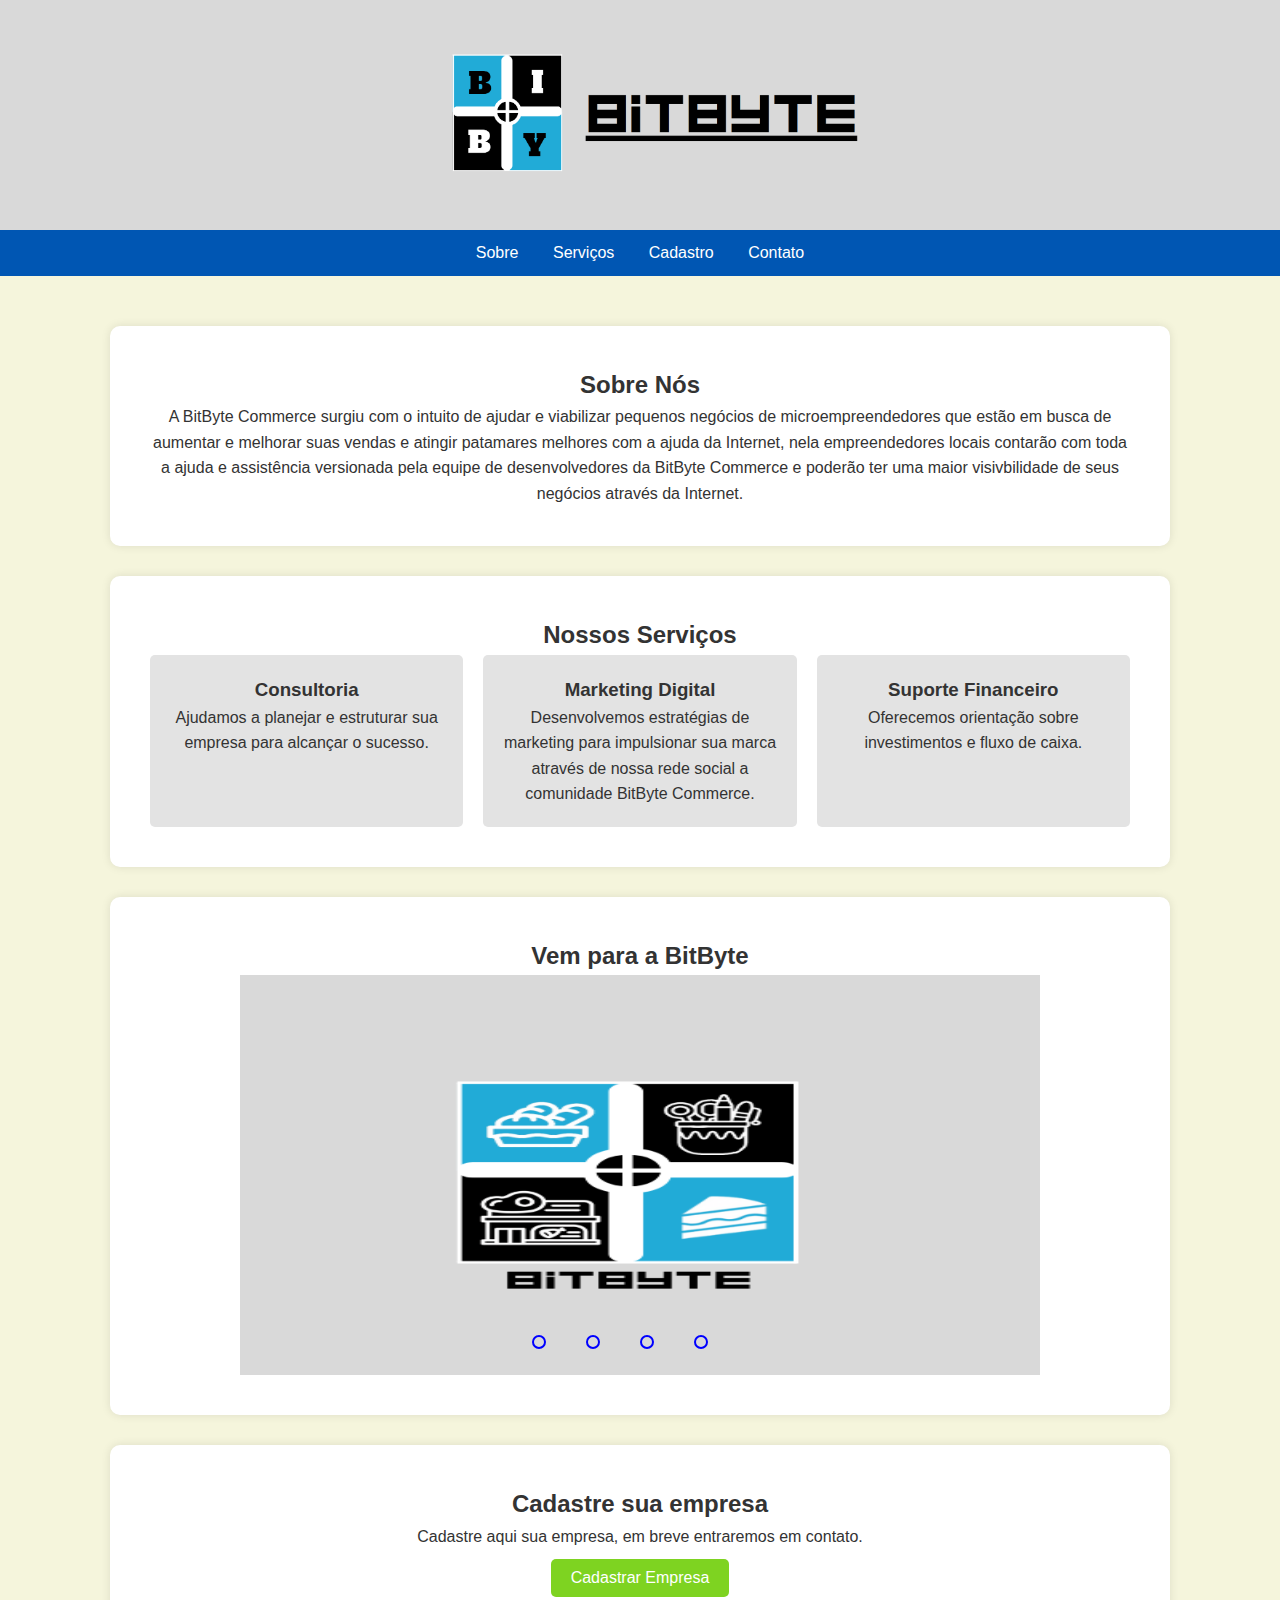
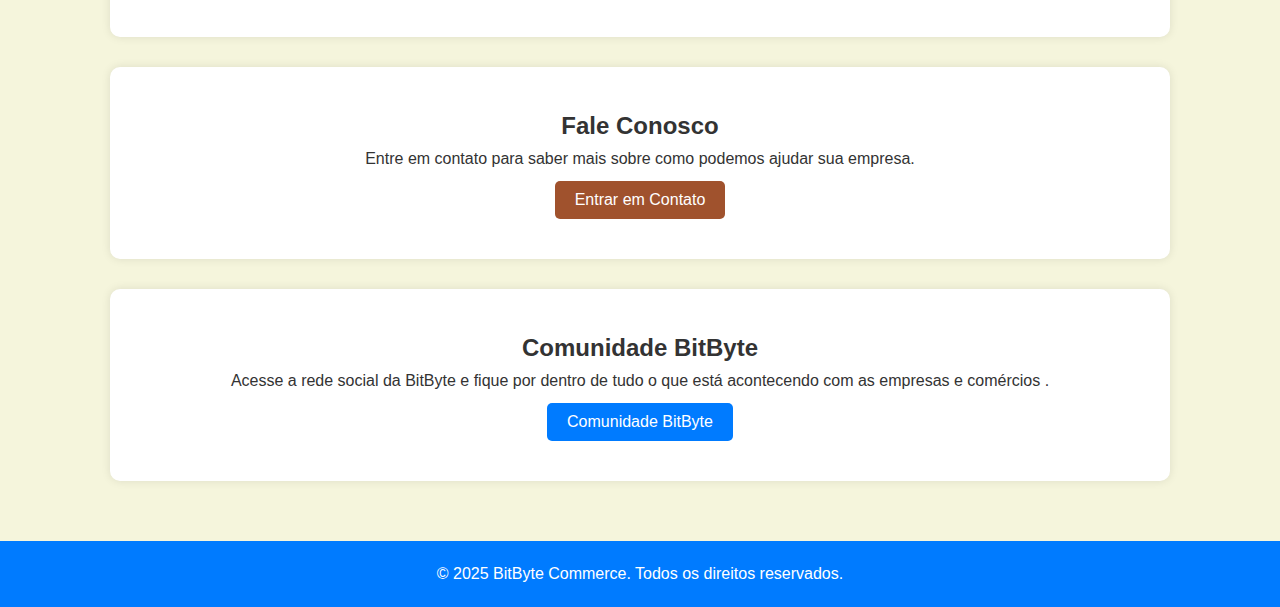
<file: index.html>
<!DOCTYPE html>
<html lang="pt-BR">
<head>
    <meta charset="UTF-8">
    <meta name="viewport" content="width=device-width, initial-scale=1.0">
    <title>BitByte Commerce</title>
    <link rel="stylesheet" href="Estilos/styles.css">
    <link rel="icon" href="Favicons/logo_grande_borda.png">
</head>
<body>
    <header>
        <img src="./imagens/logo_miniatura_pouca_borda.png">
    </header>
    
    <nav>
       
        <a  class="element" href="#sobre" >Sobre</a>
      
        <a   class="element" href="#servicos">Serviços</a>
      
        <a    class="element" href="#cadastro">Cadastro</a>
     
        <a     class="element" href="#contato">Contato</a>
      
    </nav>
    
    <div class="container">
        <section id="sobre">
            <h2>Sobre Nós</h2>
            <p>A BitByte Commerce surgiu com o intuito de ajudar e viabilizar pequenos negócios de microempreendedores que estão em busca de aumentar e melhorar suas vendas e atingir patamares melhores com a ajuda da Internet, nela empreendedores locais contarão com toda a ajuda e assistência versionada pela equipe de desenvolvedores da BitByte Commerce e poderão ter uma maior visivbilidade de seus negócios através da Internet.</p>
        </section>
        
        <section id="servicos"><!--ve com eles se vão querer deixar clicável aqui ou não-->
            <h2>Nossos Serviços</h2> 
            <div class="grid">
                <div class="service">
                    <h3>Consultoria</h3>
                    <p>Ajudamos a planejar e estruturar sua empresa para alcançar o sucesso.</p>
                </div>
                <div class="service">
                    <h3>Marketing Digital</h3>
                    <p>Desenvolvemos estratégias de marketing para impulsionar sua marca através de nossa rede social a comunidade BitByte Commerce.</p>
                </div>
                <div class="service">
                    <h3>Suporte Financeiro</h3>
                    <p>Oferecemos orientação sobre investimentos e fluxo de caixa.</p>
                </div>
            </div>
        </section>

        <div class="fotos">
    
            <H2>Vem para a BitByte</H2>
            <div class="slider">
                <div class="slides">
                    <input type="radio" name="radio-btn" id="radio1">
                    <input type="radio" name="radio-btn" id="radio2">
                    <input type="radio" name="radio-btn" id="radio3">
                    <input type="radio" name="radio-btn" id="radio4">
           
                    <div class="slide first">
                        <img src="./imagens/logo_grande_borda.png" alt="imagem1">
                    </div>
                    <div class="slide">
                    <img id="img1" src="./imagens/padaria_doce_sabor.png" alt="imagem2">
                    </div>
                    <div class="slide">
                    <img src="./imagens/loja_seu_ze.png" alt="imagem3 ">
                    </div>
                    <div class="slide">
                        <img src="./imagens/papelaria_lazer.png" alt="imagem4 ">
                        </div>
          
                <!-- botoes para navigation-->
                    <div class="navigation-auto"> 
                        <div class="autobtn1"></div>
                        <div class="autobtn2"></div>
                        <div class="autobtn3"></div>
                        <div class="autobtn4"></div>
                    </div>
                </div>
          
                <div class="manual-navigation">
                    <label for="radio1" class="manual-btn"></label>
                    <label for="radio2" class="manual-btn"></label>
                    <label for="radio3" class="manual-btn"></label>
                    <label for="radio4" class="manual-btn"></label>
                    <script src="Javascripts/img.js"></script>
            </div>





    
        </div>
        </div>


        <section id="cadastro">
            <h2>Cadastre sua empresa</h2>
            <p>Cadastre aqui sua empresa, em breve entraremos em contato.</p>
            <a href="PostData.html"><button id="botao" class="btn">Cadastrar Empresa</button></a>


        </section>

        <section id="contato">
            <h2>Fale Conosco</h2>
            <p>Entre em contato para saber mais sobre como podemos ajudar sua empresa.</p>
            <a href="form.html"><button id="BTN" class="btn">Entrar em Contato</button></a>
        </section>


            
            
              
                <section id="comunidade">
                    <h2>Comunidade BitByte</h2>
                    <p>Acesse a rede social da BitByte e fique por dentro de tudo o que está acontecendo com as empresas e comércios .</p>
                    <a href="vercel.com"><button class="btn">Comunidade BitByte</button></a>
                    
                    
                        </section>
    </div>

    

    
    <footer>
        &copy; 2025 BitByte Commerce. Todos os direitos reservados.
    </footer>
</body>
</html>
</file>
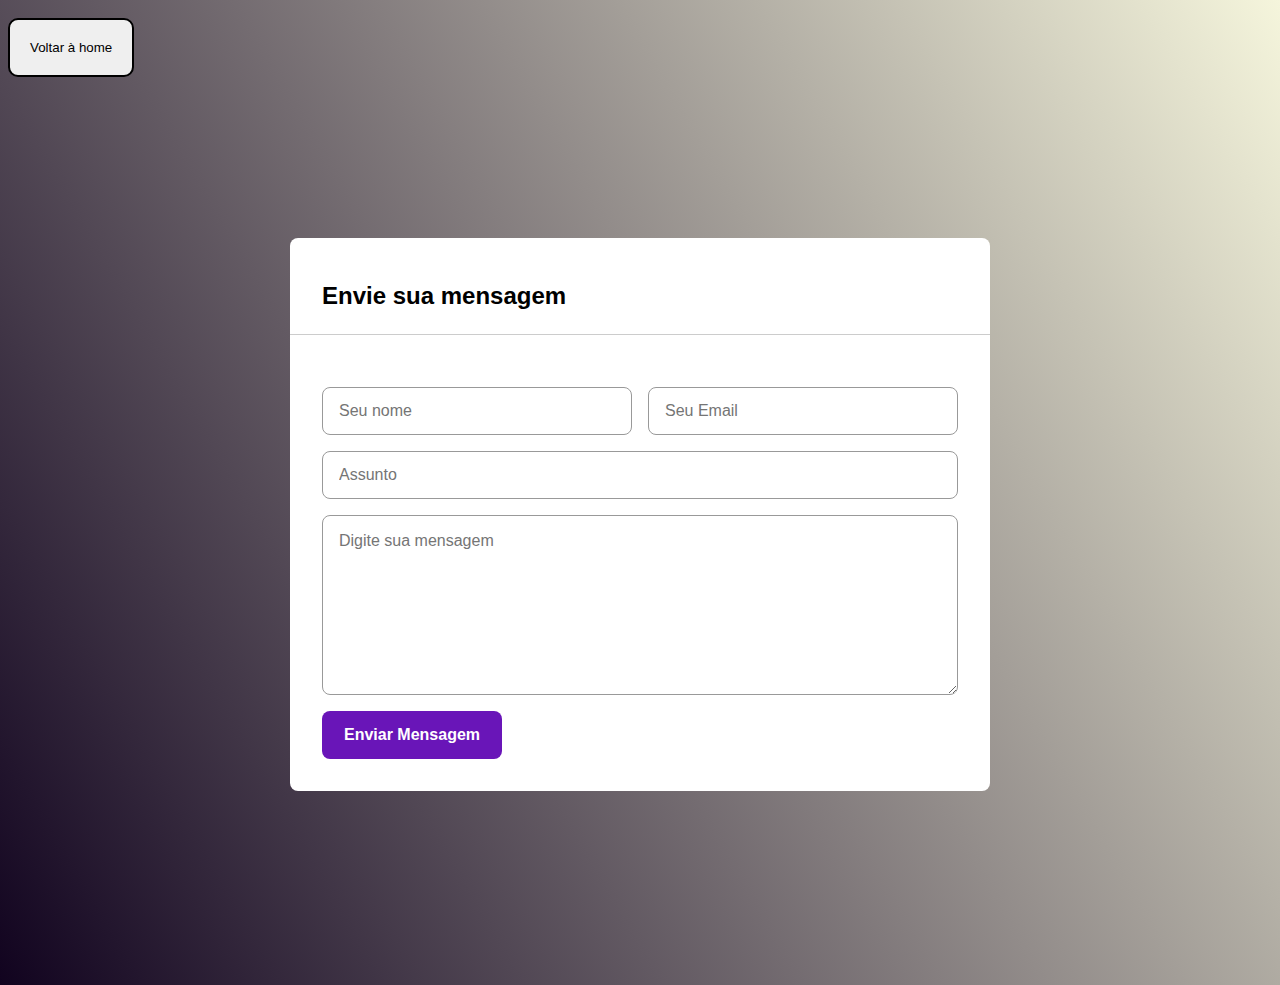
<file: form.html>
<!DOCTYPE html>
<html lang="pt-br">
<head>
    <meta charset="UTF-8">
    <meta name="viewport" content="width=device-width, initial-scale=1.0">
    <title>Contato</title>

    <link rel="stylesheet" href="Estilos/styleform.css">
</head>
<body>
    <div>
    <a href="index.html"><button class="btn-select">Voltar à home</button></a>
    </div>
    <div class="container">
     
        <div class="form_box">

            <h2 class="title">Envie sua mensagem</h2>
            
            <form action="" method="get">
                <input type="text" name="name" placeholder="Seu nome">
                <input type="email" name="email" placeholder="Seu Email" >
                <input type="text" name="subject" placeholder="Assunto">

                <textarea name="message" placeholder="Digite sua mensagem"></textarea>

                <button type="submit">Enviar Mensagem</button>
            </form>

        </div>


    </div>

</body>
</html>
</file>
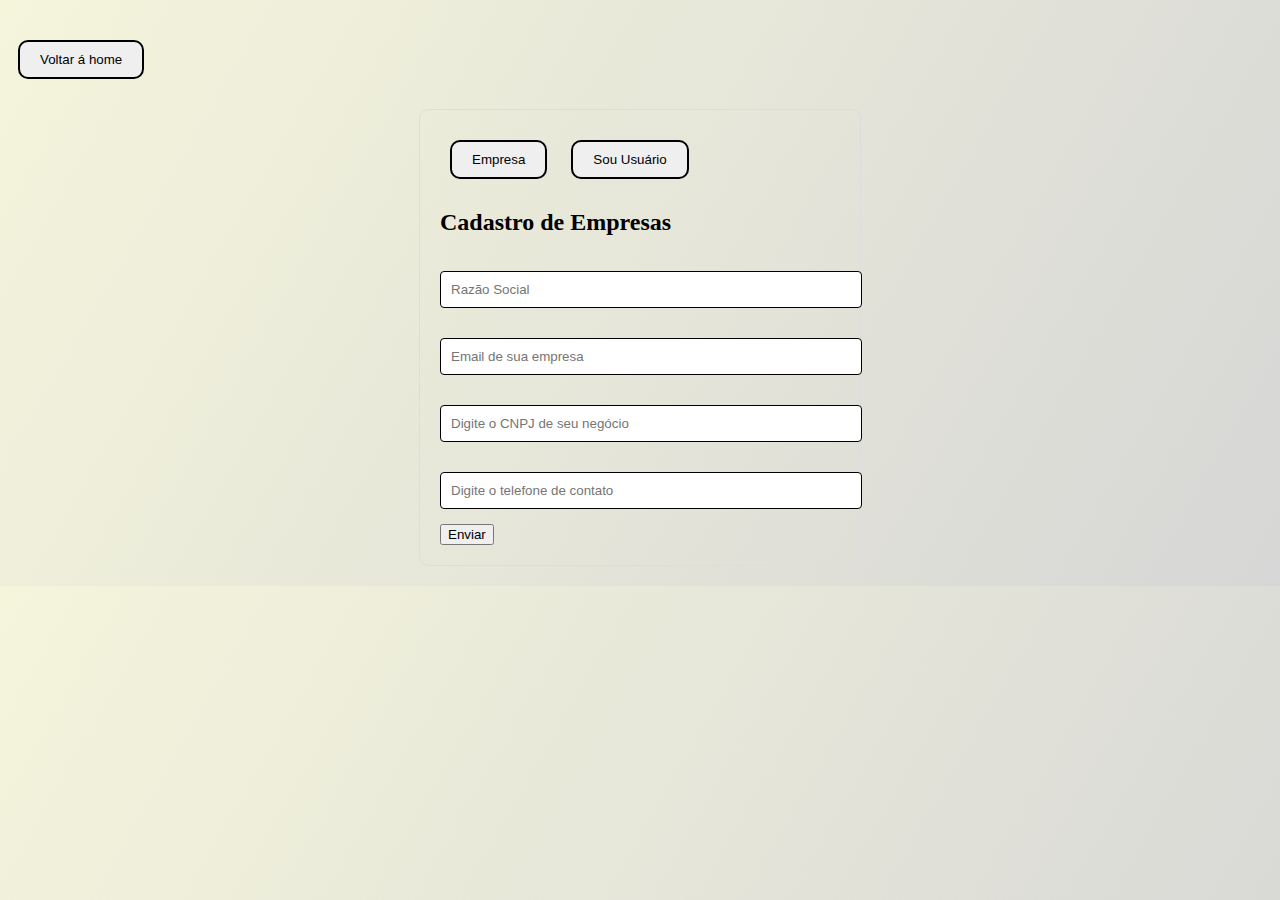
<file: PostData.html>
<!DOCTYPE html>
<html lang="pt-br">
<head>
    <meta charset="UTF-8">
    <meta name="viewport" content="width=device-width, initial-scale=1.0">
    <title>Cadastro de Empresas</title>

    <link rel="stylesheet" href="Estilos/post.css">
    <link rel="icon" href="Favicons/icons8-enterprise-50.png">
</head>
<body>
    <div class="container">
<a href="index.html"><button class="botao-seletor">Voltar á home</button></a>
        <div class="form_box">
            <div class="seletor-tipo">
                <button class="botao-seletor activite">Empresa</button>
               <a href="usuariopost.html" ><button class="botao-seletor activite">Sou Usuário </button> </a>
            </div>

            
            <form action="http://localhost:8083/Empresas/salvar" id="formulario" class="needs-validation">

             <h2>Cadastro de Empresas</h2>
            
                    <label for="nome" class="form-label"></label>
                    <input type="text" name="nome " placeholder="Razão Social" id="Razao_social" class="form-control" required>
              

                 
                        <label for="email" class="form-label"></label>
                <input type="email" name="email" placeholder="Email de sua empresa"  id="Email_da_empresa" class="form-control" required> 


                <label for="nome" class="form-label"></label>
                <input type="text" name="nome" placeholder="Digite o CNPJ de seu negócio" id="CNPJ_da_empresa" class="form-control" required>

                <label for="telefone" class="form-label"></label>
                <input type="text" name="telefonedaempresa" placeholder="Digite o telefone de contato"    id="telefonedaempresa" class="form-control" required>


  

            

                <button type="submit">Enviar</button>

            </form>

   

        </div>


    </div>

 


</body>
</html>
</file>
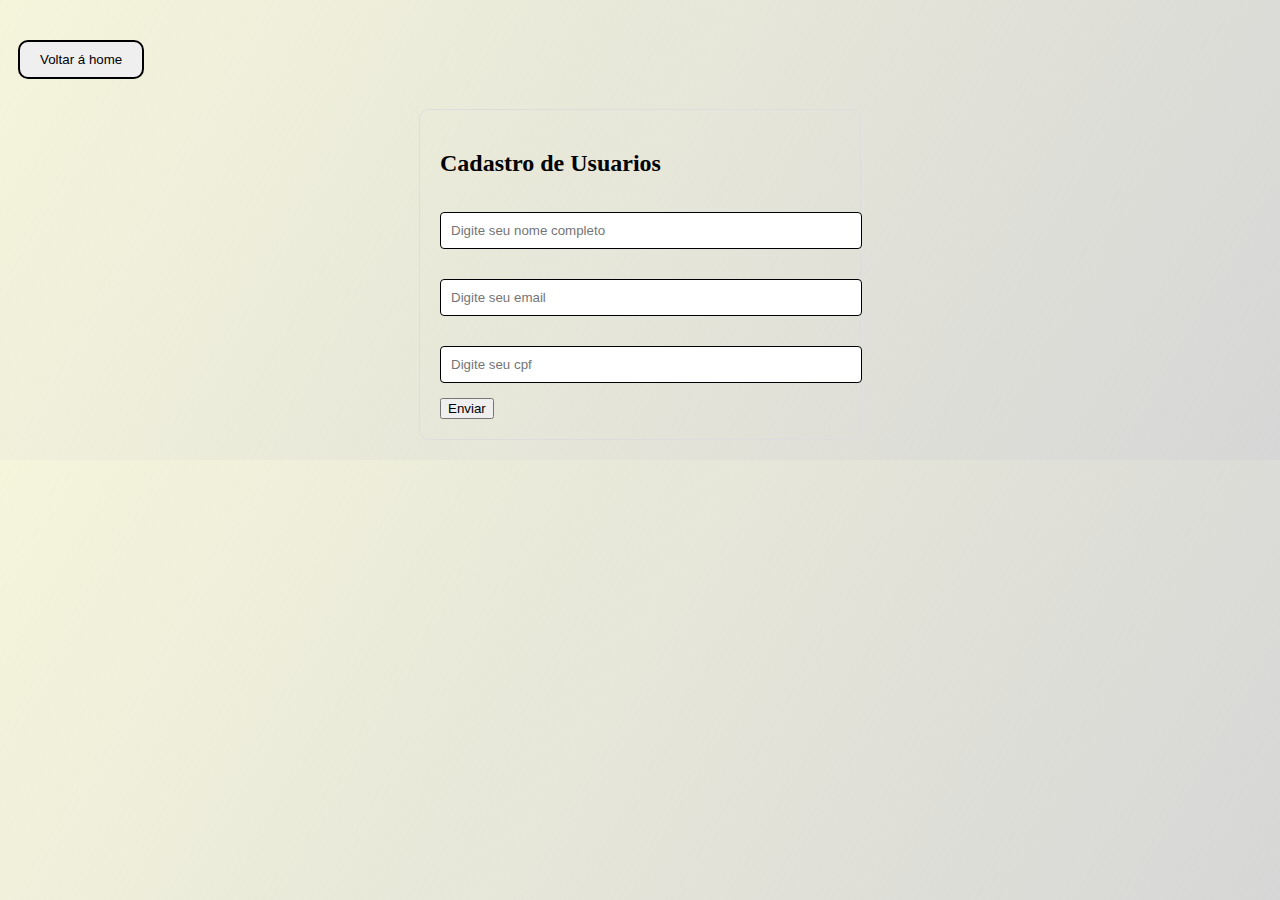
<file: usuariopost.html>
<!DOCTYPE html>
<html lang="pt-Br">
<head>
    <meta charset="UTF-8">
    <meta name="viewport" content="width=device-width, initial-scale=1.0">
    <title>Cadastro de Usuarios</title>

    
    <link rel="stylesheet" href="Estilos/post.css">
    <link rel="icon" href="Favicons/icons8-enterprise-50.png">
</head>
<body>
    <div class="container">
        <a href="index.html"><button class="botao-seletor">Voltar á home</button></a>
        <div class="form_box">
    <form action="http://localhost:8083/Usuarios/salvar" id="formusuario" class="needs-validation">
        <h2>Cadastro de Usuarios</h2>
<label for="nome" class="form-label"></label>
<input type="text" name="nome" placeholder="Digite seu nome completo" id="nomedosusuario" class="form-control hidden" required>

<label for="email" class="form-label"></label>
<input type="email" name="email" placeholder="Digite seu email" id="emaildousuario" class="form-control" required>

<label for="cpf" class="form-label"></label>
<input type="text" name="cpf" placeholder="Digite seu cpf" id="cpfdousuario" class="form-control" required>

 <button type="submit">Enviar</button>


           </form>
        


        </div>
        
    </div>








</body>
</html>
</file>
<file: Estilos/styleform.css>
*,
::after, 
::before{
    
    box-sizing: border-box;
}

body{
    background: linear-gradient(-120deg,
    #F5F5DC, #11031f );
}

body, textarea{font-family: sans-serif;}

.container {
    display: flex;
    justify-content: center;
    align-items: center;
    width: 100%;
    height: 100vh;
}

.form_box{
    display: flex;
    flex-direction: column;
    background-color: #fff;
    border-radius: 8px;
    width: 700px;
    margin-bottom: 25px;
}

.form_box .title {
    padding: 24px 32px;
    font-size: 24px;
    border-bottom: thin solid #ccc;
}

.form_box form{
    display: flex;
    align-items: start;
    flex-wrap: wrap;
    padding: 32px;
}

.form_box input,
.form_box textarea {
    width: calc(50% - 8px);
    height: 48px;
    border-radius: 8px;
    border: thin solid #999;
    padding-left: 16px;
    margin-bottom: 16px;
    font-size: 16px;
}

.form_box input:first-child{
    margin-right: 16px;
}

.form_box input[name=subject]{
    width: 100%;

}

.form_box textarea{
    width: 100%;
    height: 180px;
    padding: 16px;
}

.form_box button{
    display: block;
    border: none;
    outline: none;
    width: 180px;
    height: 48px;
    border-radius: 8px;
    background-color: #6915b8;
    color: #fff;
    font-size: 16px;
    font-weight: bold;
    cursor: pointer;
}

.form_box button:hover{
    background-color: #561296;
}
.btn-select{
    padding:20px 20px;
    margin-top:10px;
    cursor: pointer;
    border: 2px solid black;
    border-radius: 10px;
transform:0.5s;
}
.btn-select:hover{
    background-color: blue;
}
</file>
<file: Estilos/post.css>
.title{
    font-family: 'Poppins', sans-serif;
}
body{
    background: linear-gradient(120deg,
   #F5F5DC , #3333 );

}
*{
    ::after, 
::before{
    padding: 0;
    margin: 0;
    box-sizing: border-box;
}
}

.botao-seletor{
    padding:10px 20px;
    margin:10px;
    cursor: pointer;
    border: 2px solid black;
    border-radius: 10px;
transform:0.5s;
}
.botao-seletor:hover{
background-color: blue;
}

.form_box{
    max-width: 400px;
    margin:20px auto;
    padding: 20px;
    border: 1px solid #ddd;
    border-radius: 10px;
}
.form-control{
    margin-bottom: 15px;
}

input{
    width: 100%;
    padding: 10px;
    margin-top: 15px;
    border: 1px solid black;
    border-radius:4px ;
}
.img{
   margin-top: 10px;
  height:100px;
  width: 200px;

  
   
}
.container{
    margin-top: 30px;
}
</file>
<file: Estilos/styles.css>
/* Reset básico */
        * {
            margin: 0;
            padding: 0;
            box-sizing: border-box;
            font-family: 'Poppins', sans-serif;
        }




        /* Layout geral */
        body {
            background-color:#F5F5DC;
            color: #333;
            line-height: 1.6;
      

        /* Cabeçalho */
        header {
            background:#d9d9d9;
            color: #fff;
            padding: 20px;
            text-align: center;
            font-size: 1.8rem;
            height: 230px;
        }

        header img {
          height: 200px;
        }

        nav {
            background: #0056b3;
            padding: 10px;
            text-align: center;
            font-family: Verdana, Geneva, Tahoma, sans-serif;
            
        }

        nav a {
            color: white;
            text-decoration: none;
            margin: 0 15px;
            cursor:pointer;
           

        }
        nav a:hover{
          background-color: #444;
          transform: scale(1.3,0.4);
          transition: 0.3s;
        }
      
        

        .container {
            max-width: 1100px;
            margin:   auto;
            padding: 20px;
            text-align: center;
        }

        section {
            padding: 40px;
            background: #fff;
            margin: 30px 0;
            border-radius: 10px;
            box-shadow: 0px 0px 10px rgba(0, 0, 0, 0.1);
            
        }

        .grid {
            display: grid;
            grid-template-columns: repeat(auto-fit, minmax(300px, 1fr));
            gap: 20px;
        }

        .service {
            padding: 20px;
            background: #e3e3e3;
            border-radius: 5px;
            cursor:pointer;
        }
        .fotos{
            padding: 40px;
            background: #fff;
            margin: 20px 0;
            border-radius: 10px;
            box-shadow: 0px 0px 10px rgba(0, 0, 0, 0.1);
        }

        .slider {
            margin: 0px auto;
            width: 800px;
            height: 400px;
            overflow: hidden;
          }
          
          .slides {
            width: 400%;
            height: 400px;
            display: flex;
          }
          
          .slides input {
            display: none;
          }
          
          .slide {
            width: 25%;
            position: relative;
            transition: 2s;
          }
          
          .slide img {
            width: 800px;
            height: 400px;
          }
          
          .manual-navigation {
            position: absolute;
            width: 800px;
            margin-top: -40px;
            display: flex;
            justify-content: center;
          }
          
          .manual-btn {
            border: 2px solid blue;
            padding: 5px;
            border-radius: 10px;
            cursor: pointer;
            transition: 1s;
          } 
          
          .manual-btn:not(:last-child){
            margin-right: 40px;
          }
          
          .manual-btn:hover {
            background-color: #fff;
          }
          
          #radio1:checked ~ .first{
            margin-left: 0;
          }
          
          #radio2:checked ~ .first{
            margin-left: -25%;
          }
          
          #radio3:checked ~ .first{
            margin-left: -50%;
          }

          #radio4:checked ~ .first{
            margin-left: -75%;
          }
          
          .navigation-auto div{
            
            padding: 5px;
     
          }
          
          .navigation-auto {
            position: absolute;
            width: 800px;
            margin-top: 360px;
            display: flex;
            justify-content: center;
          }
          
          .navigation-auto div:not(:last-child){
            margin-right: 40px;
          }
          
          #radio1:checked ~ .navigation-auto .auto-btn1{
            background-color: #fff;
          }
          
          #radio2:checked ~ .navigation-auto .auto-btn2{
            background-color: #fff;
          }
          
          #radio3:checked ~ .navigation-auto .auto-btn3{
            background-color: #fff;
          }
          
          #radio4:checked ~ .navigation-auto .auto-btn4{
            background-color: #fff;
          }
          
          .byter1 {
            text-align: center;
            color: orangered;
          }
          


#cadastro{
  margin-bottom: 1px;
}

#BTN{
  background:#A0522D;
}
#botao{
  background: #7ED321;
}
        .btn {
            display: inline-block;
            padding: 10px 20px;
            background: #007bff;
            color: #fff;
            border: none;
            cursor: pointer;
            font-size: 1rem;
            border-radius: 5px;
            transition: 0.3s;
            margin-top: 10px;
        }

        .btn:hover {
            background: #0056b3;
        }

        footer {
            text-align: center;
            padding: 20px ;
            background: #007bff;
            color: #fff;
            margin-top: 10px;
            
            
        }

        @media (max-width: 768px) {
            header {
                font-size: 1.5rem;
            }
            nav a {
                display: block;
                margin: 10px 0;
            }
        }
      }
</file>
